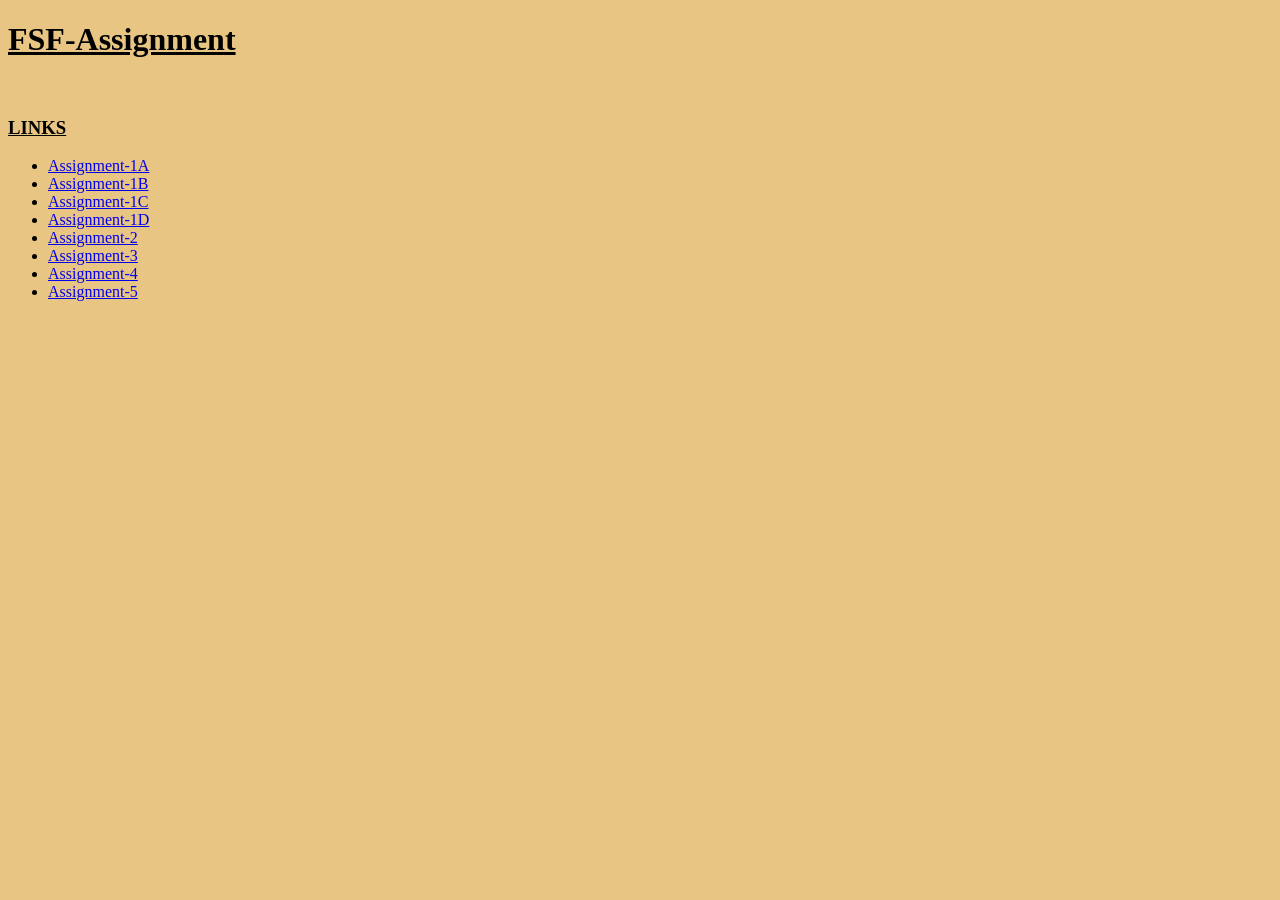
<file: index.html>
<!doctype html>
<html lang="en">
  <head>
    <meta charset="UTF-8" />
    <meta name="viewport" content="width=device-width, initial-scale=1.0" />
    <title>FSF-Assignment</title>
  </head>

  <body style="background-color: rgb(233, 197, 131)">
    <u> 
      <h1>FSF-Assignment</h1>
    </u>
    <br />
    <u>
      <h3>LINKS</h3>
    </u>
    <ul>
      <li><a href="Assignment-1A/index.html">Assignment-1A</a></li>
      <li><a href="Assignment-1B/indx.html">Assignment-1B</a></li>
      <li><a href="Assigment-1C/index.html">Assignment-1C</a></li>
      <li><a href="Assignment-1D/index.html">Assignment-1D</a></li>
      <li><a href="Assignment-2/index.html">Assignment-2</a></li>
      <li><a href="Assignment 3/index.html">Assignment-3</a></li>
     <li><a href="Assignment-4/index.html">Assignment-4</a></li>
     <li><a href="Assignment-5/index.html">Assignment-5</a></li>

    </ul>
  </body>
</html>
</file>
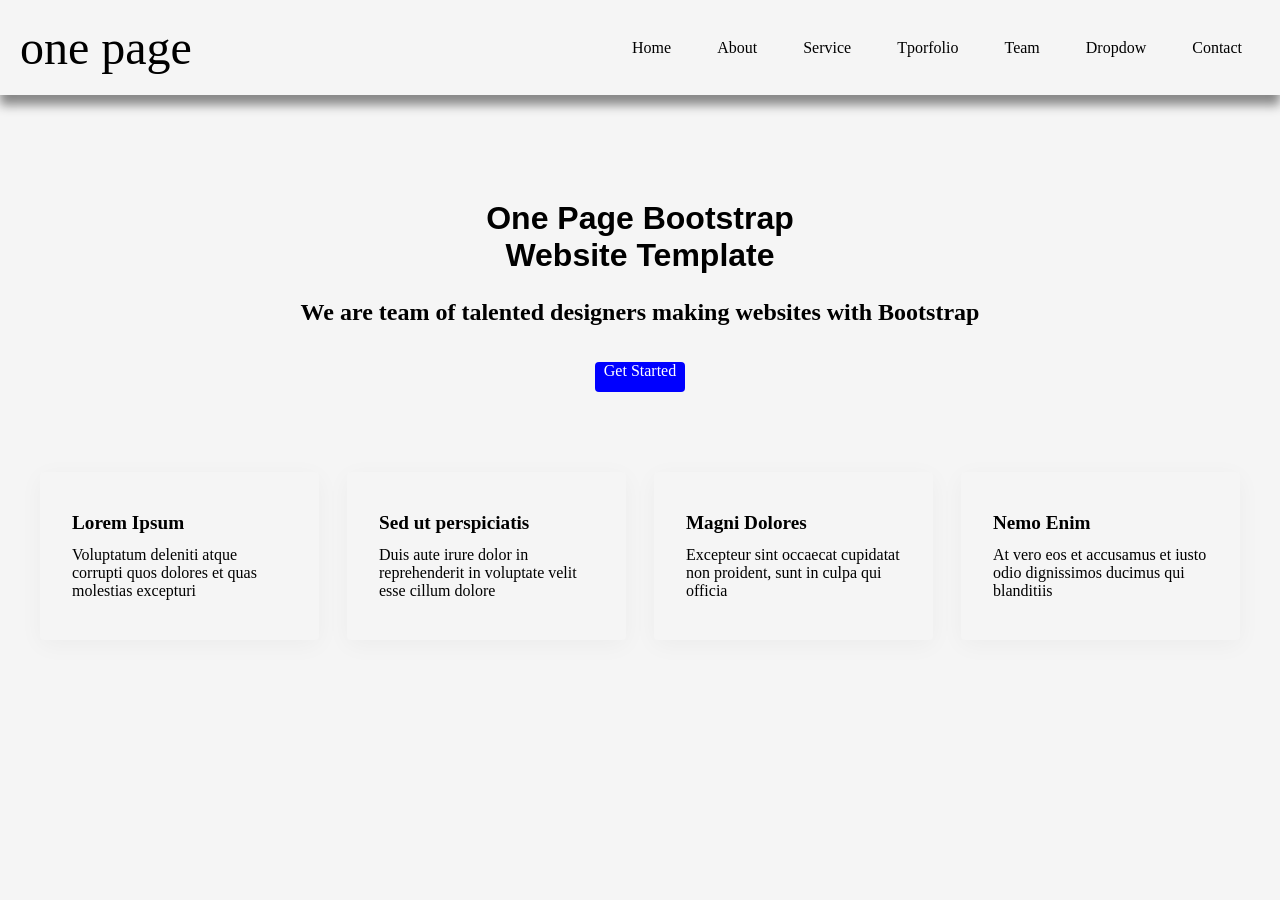
<file: Assigment-1C/index.html>
<!doctype html>
<html lang="en">
  <head>
    <meta charset="UTF-8" />
    <meta name="viewport" content="width=device-width, initial-scale=1.0" />
    <title>Website</title>
    <link rel="stylesheet" href="style.css" />
  </head>
  <body>
    <header>
      <nav class="navbar section-content">
        <a href="#" class="nav-logo">
          <h3 class="logo-text">one page</h3>
        </a>
        <ul class="nav-menu">
          <li class="nav-item">
            <a href="#" class="nav-link">Home</a>
          </li>
          <li class="nav-item">
            <a href="#" class="nav-link">About</a>
          </li>
          <li class="nav-item">
            <a href="#" class="nav-link">Service</a>
          </li>
          <li class="nav-item">
            <a href="#" class="nav-link">Tporfolio</a>
          </li>
          <li class="nav-item">
            <a href="#" class="nav-link">Team</a>
          </li>
          <li class="nav-item">
            <a href="#" class="nav-link">Dropdow</a>
          </li>
          <li class="nav-item">
            <a href="#" class="nav-link">Contact</a>
          </li>
        </ul>
      </nav>
    </header>
    <!--hero-section-->
    <main>
      <section class="hero-section">
        <h1>
          One Page Bootstrap
          <br />
          Website Template
        </h1>
        <p class="hero-subtitle">
          <b>We are team of talented designers making websites with Bootstrap</b>
        </p><br><br>
        <a href="#" class=" btn-hero">Get Started</a>
      </section>
    </main>
    <!-- Grid Feature Cards Display -->
    <section class="cards-section">
      <div class="cards-container">
        <!-- Feature Card 1 -->
        <article class="feature-card">
          <div class="card-icon">
            <i class="fa-solid fa-chalkboard"></i>
          </div>
          <h3 class="card-title">Lorem Ipsum</h3>
          <p class="card-text">
            Voluptatum deleniti atque corrupti quos dolores et quas molestias
            excepturi
          </p>
        </article>
        <!-- Feature Card 2 -->
        <article class="feature-card">
          <div class="card-icon">
            <i class="fa-solid fa-chalkboard"></i>
          </div>
          <h3 class="card-title">Sed ut perspiciatis</h3>
          <p class="card-text">
            Duis aute irure dolor in reprehenderit in voluptate velit esse
            cillum dolore
          </p>
        </article>
        <!-- Feature Card 3 -->
        <article class="feature-card">
          <div class="card-icon">
            <i class="fa-solid fa-chalkboard"></i>
          </div>
          <h3 class="card-title">Magni Dolores</h3>
          <p class="card-text">
            Excepteur sint occaecat cupidatat non proident, sunt in culpa qui
            officia
          </p>
        </article>
        <!-- Feature Card 4 -->
        <article class="feature-card">
          <div class="card-icon">
            <i class="fa-solid fa-chalkboard"></i>
          </div>
          <h3 class="card-title">Nemo Enim</h3>
          <p class="card-text">
            At vero eos et accusamus et iusto odio dignissimos ducimus qui
            blanditiis
          </p>
        </article>
      </div>
    </section>
  </body>
</html>
</file>
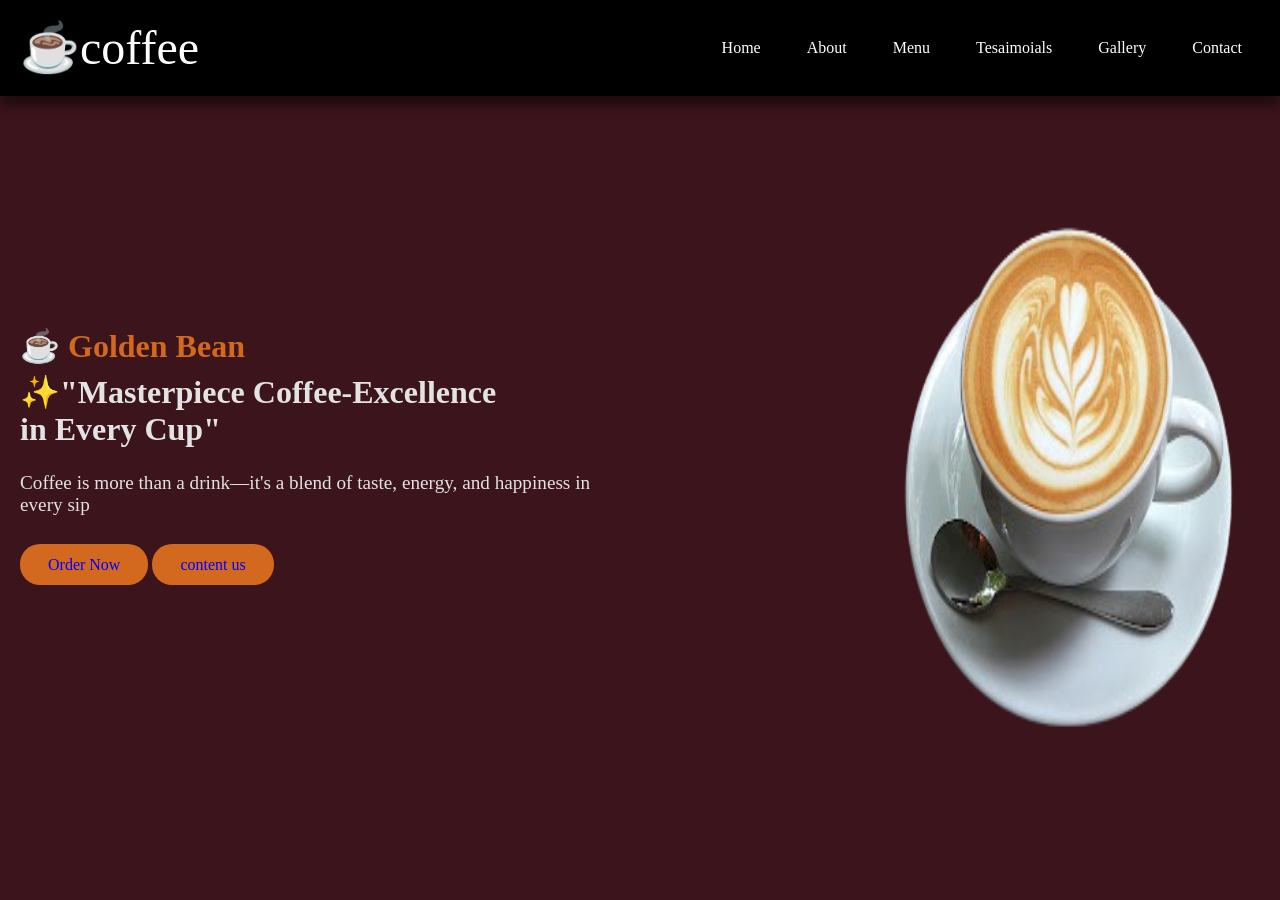
<file: Assignmen-1D/index.html>
<!doctype html>
<html lang="en">
  <head>
    <meta charset="UTF-8" />
    <meta name="viewport" content="width=device-width, initial-scale=1.0" />
    <title>coffee website</title>
    <link rel="stylesheet" href="style.css" />
  </head>
  <body>
    <!--Header / Navbar-->
    <header>
      <nav class="navbar section-content">
        <a href="#" class="nav-logo">
          <h2 class="logo-text">☕coffee</h2>
        </a>
        <ul class="nav-menu">
          <li class="nav-item">
            <a href="#" class="nav-link">Home</a>
          </li>
          <li class="nav-item">
            <a href="#" class="nav-link">About</a>
          </li>
          <li class="nav-item">
            <a href="#" class="nav-link">Menu</a>
          </li>
          <li class="nav-item">
            <a href="#" class="nav-link">Tesaimoials</a>
          </li>
          <li class="nav-item">
            <a href="#" class="nav-link">Gallery</a>
          </li>
          <li class="nav-item">
            <a href="#" class="nav-link">Contact</a>
          </li>
        </ul>
      </nav>
    </header>
    <main>
      <!--hero-section-->
      <section class="hero-section">
        <div class="section-content">
          <div class="hero-detalis">
            <h2 class="title">☕ Golden Bean</h2>
            <h3 class="subtitl">✨"Masterpiece Coffee-Excellence in Every Cup"</h3>
            <p class="description">
              Coffee is more than a drink—it's a blend of taste, energy, and happiness in every sip
            </p>

            <div class="buttons">
              <a href="#" class="button order now">Order Now</a>
              <a href="#" class="button content us"> content us</a>
            </div>
          </div>
          <div class="hero-image-wrapper">
            <img
              src="unnamed-removebg-preview.png" alt="Hero"
              class="hero-image"
            />
          </div>
        </div>
      </section>
    </main>
  </body>
</html>
</file>
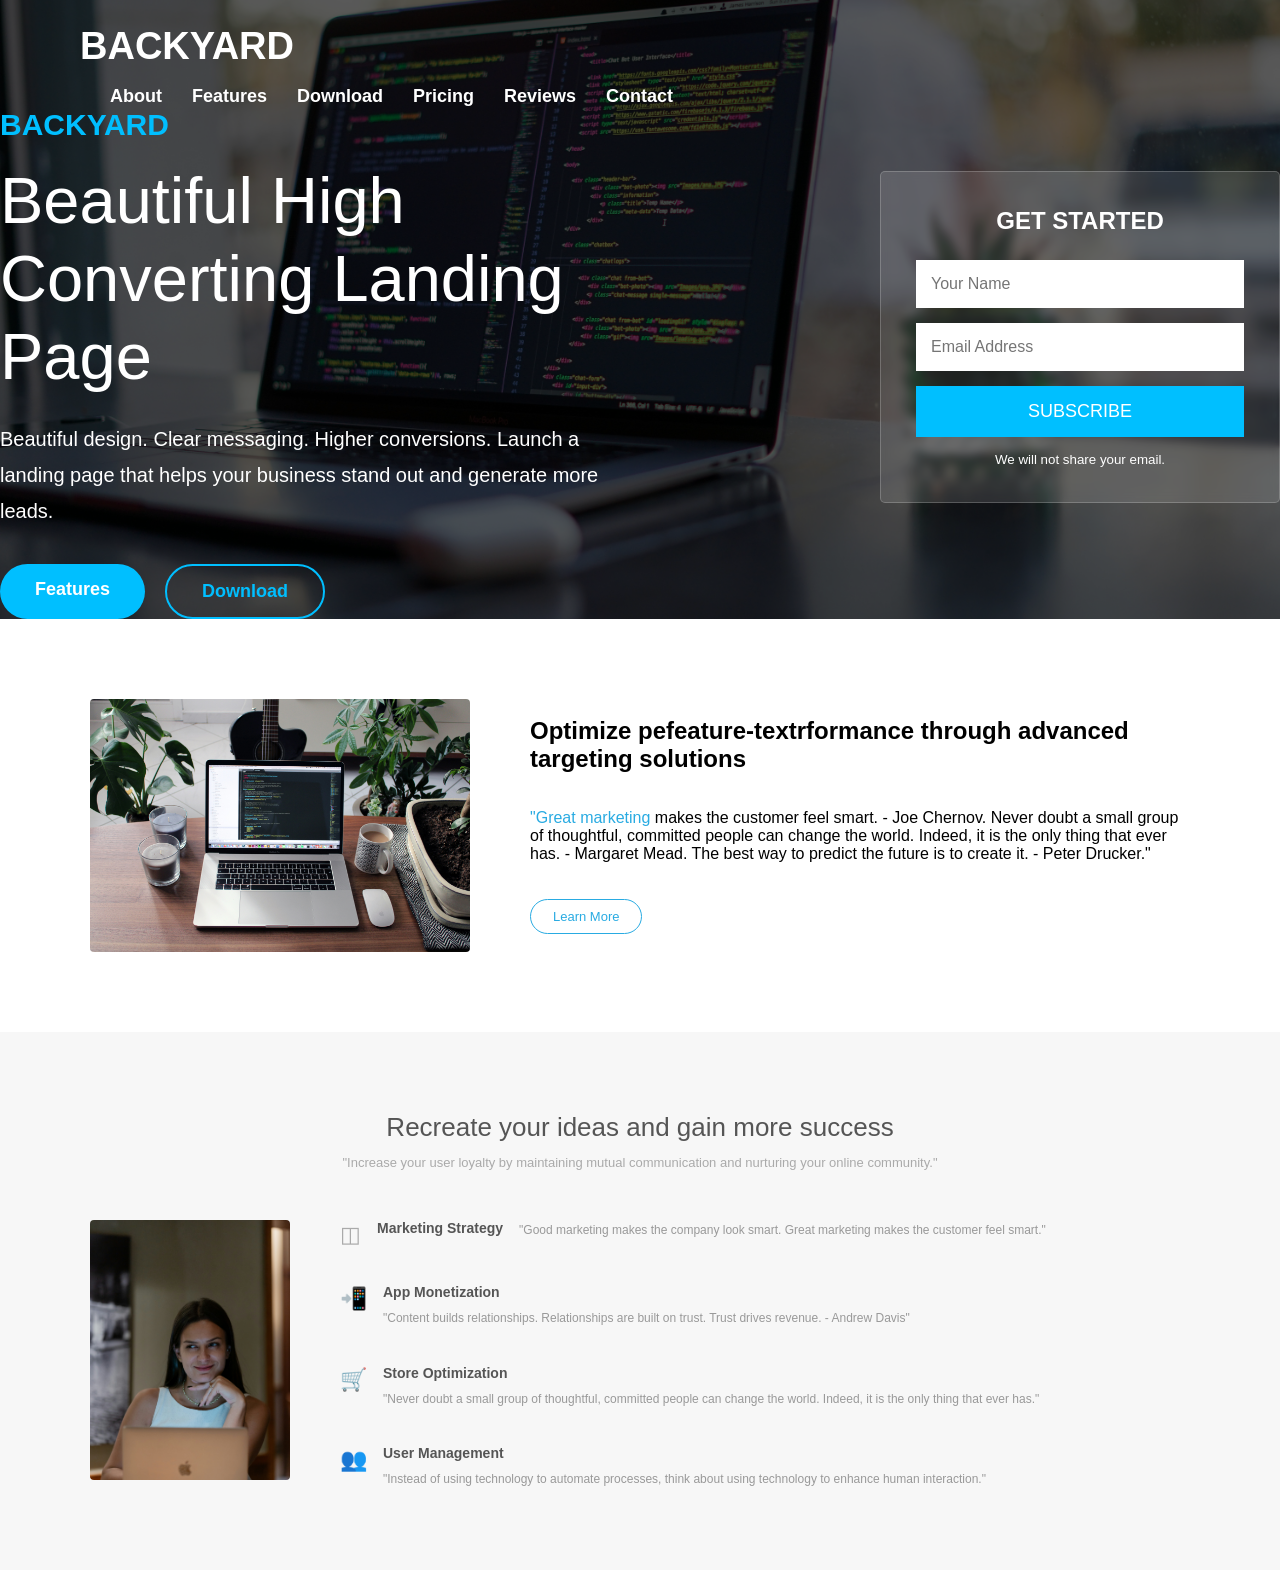
<file: Assignmen-1E/index.html>
<!doctype html>
<html lang="en">
  <head>
    <meta charset="UTF-8" />
    <meta name="viewport" content="width=device-width, initial-scale=1.0" />
    <title>Landing Page</title>
    <link rel="stylesheet" href="style.css" />
  </head>

  <body>
    <header>
      <div class="logo">BACKYARD
        <nav>
        <ul>
          <li><a href="#">About</a></li>
          <li><a href="#">Features</a></li>
          <li><a href="#">Download</a></li>
          <li><a href="#">Pricing</a></li>
          <li><a href="#">Reviews</a></li>
          <li><a href="#">Contact</a></li>
        </ul>
      </nav>
    </div>
      <br><br>
    </header>

    <!-- Hero Section -->
    <section class="hero">
      <div class="overlay"></div>
      <br><br><br>
      <div class="content">
        <!-- Left Side -->
        <div class="left-content">
          <br><br><br>
          <h3>BACKYARD</h3>

          <h1>Beautiful High Converting Landing Page</h1>

          <p>
            Beautiful design. Clear messaging. Higher conversions. Launch a
            landing page that helps your business stand out and generate more
            leads.
          </p>

          <div class="buttons">
            <a href="#" class="btn btn-blue">Features</a>
            <a href="#" class="btn btn-outline">Download</a>
          </div>
        </div>

        <!-- Right Side Form -->
        <div class="form-box">
          <h2>GET STARTED</h2>

          <form>
            <input type="text" placeholder="Your Name" />

            <input type="email" placeholder="Email Address" />

            <button type="submit">SUBSCRIBE</button>
          </form>
          <small> We will not share your email. </small>
        </div>
      </div>
    </section>

    <!-- Feature Section 1 -->
    <section class="feature-section">
      <div class="feature-container">
        <div class="feature-image">
          <img src="image/img2.jpg" alt="laptop" />
        </div>
        <div class="container">
          <h2>
            Optimize pefeature-textrformance through advanced targeting
            solutions
          </h2>
          <br><br>
          <p>
            <a href="#" class="blue-link"> "Great marketing</a>
             makes the customer feel smart. - Joe Chernov. Never doubt a small group of thoughtful, committed people can change the world. Indeed, it is the only thing that ever has. - Margaret Mead. The best way to predict the future is to create it. - Peter Drucker."
          </p>
          <br><br>
          <button class="btn-learn">Learn More</button>
        </div>
      </div>
    </section>

    <!-- Feature Section 2 -->
    <section class="feature-section-2">
      <div class="section-heading">
        <h2>Recreate your ideas and gain more success</h2>
        <p>
          "Increase your user loyalty by maintaining mutual communication and
          nurturing your online community."
        </p>
      </div>
      <div class="features-grid-container">
        <div class="features-person">
          <img src="image/imge3.jpg" alt="person" />
        </div>

        <div class="features-grid">
          <div class="feature-item">
            <div class="feature-icon">&#9707;</div>
            <h4>Marketing Strategy</h4>
            <p>
              "Good marketing makes the company look smart. Great marketing
              makes the customer feel smart."
            </p>
          </div>
          <div class="feature-item">
            <div class="feature-icon">&#128242;</div>
            <div>
              <h4>App Monetization</h4>
              <p>
                "Content builds relationships. Relationships are built on trust.
                Trust drives revenue. - Andrew Davis"
              </p>
            </div>
          </div>
          <div class="feature-item">
            <div class="feature-icon">&#128722;</div>
            <div>
              <h4>Store Optimization</h4>
              <p>
                "Never doubt a small group of thoughtful, committed people can
                change the world. Indeed, it is the only thing that ever has."
              </p>
            </div>
          </div>
          <div class="feature-item">
            <div class="feature-icon">&#128101;</div>
            <div>
              <h4>User Management</h4>
              <p>
                "Instead of using technology to automate processes, think about
                using technology to enhance human interaction."
              </p>
            </div>
          </div>
        </div>
      </div>
    </section>
  </body>
</html>
</file>
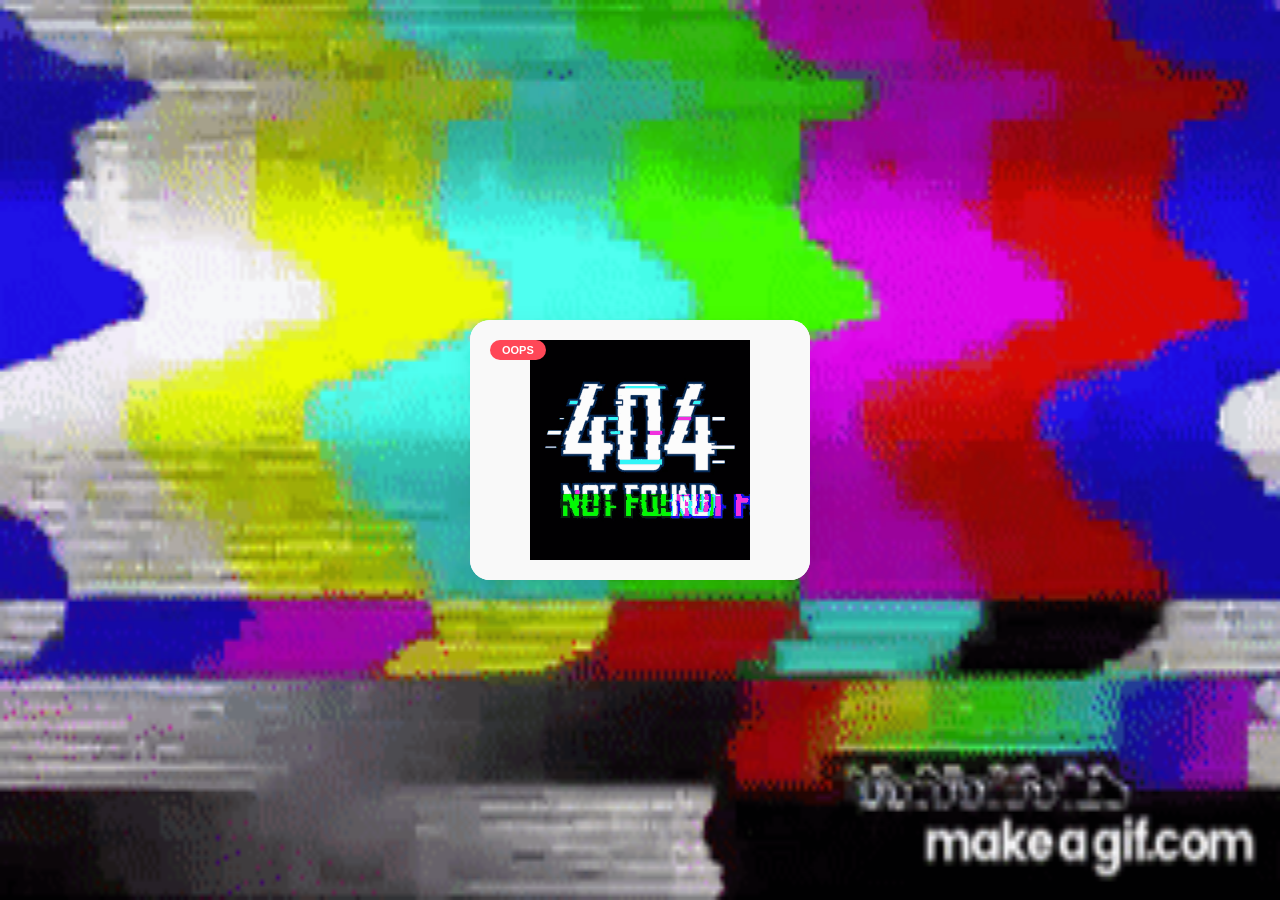
<file: Assignment 3/index.html>
<!DOCTYPE html>
<html lang="en">

<head>
  <meta charset="UTF-8">
  <meta name="viewport" content="width=device-width, initial-scale=1.0">
  <title>Document</title>
  <link rel="stylesheet" href="./style.css">
</head>

<body>

  <div id="parent" class="card-container"></div>
  
  <div id="myvideo" ></div>
  <script src="./index.js"></script>
</body>

</html>
</file>
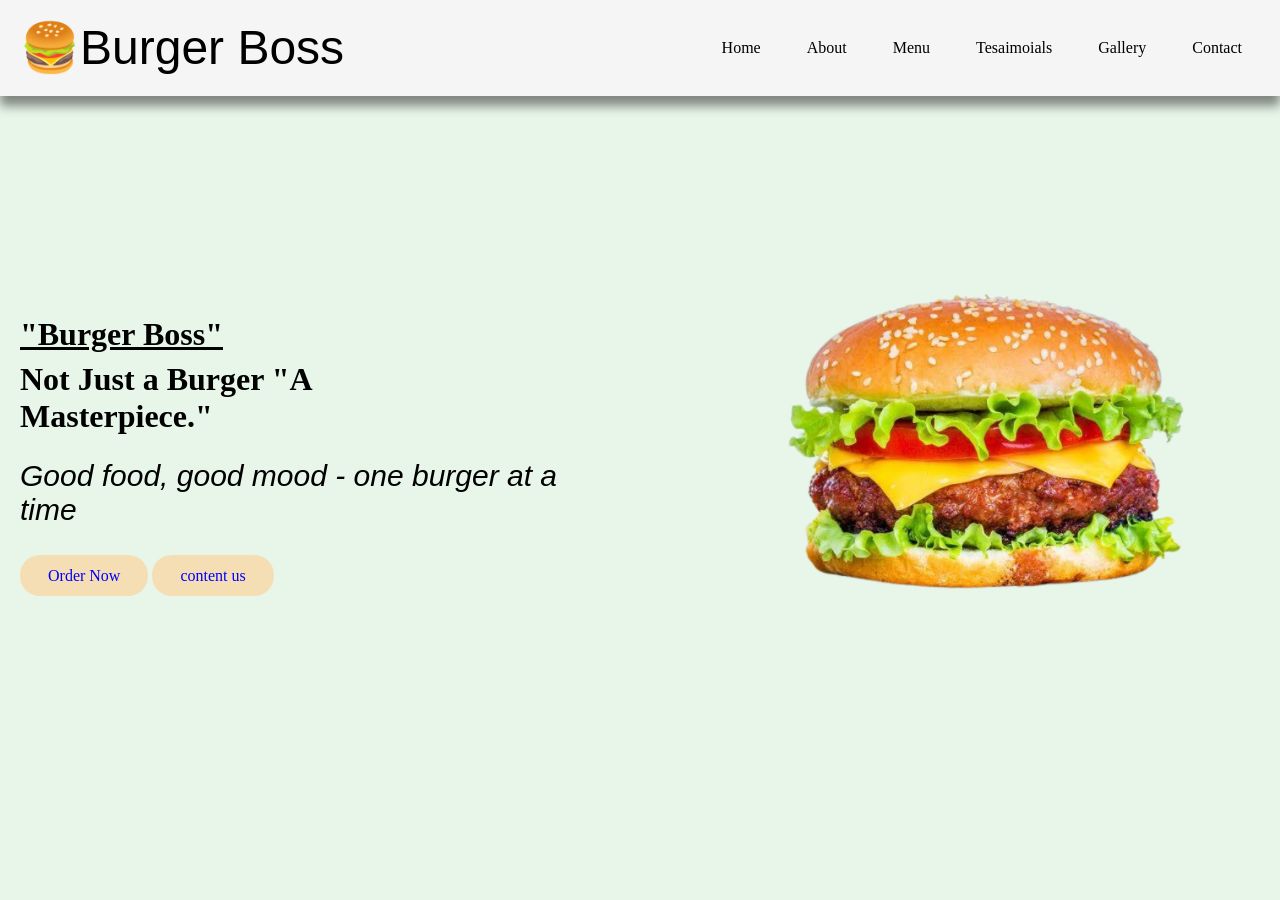
<file: Assignment-1A/index.html>
<!doctype html>
<html lang="en">
  <head>
    <meta charset="UTF-8" />
    <meta name="viewport" content="width=device-width, initial-scale=1.0" />
    <title>Website</title>
    <link rel="stylesheet" href="./css/style.css" />
  </head>

  <body>
    <header>
      <nav class="navbar section-content">
        <a href="#" class="nav-logo">
          <h1 class="logo-text">🍔Burger Boss</h1>
        </a>
        <ul class="nav-menu">
          <li class="nav-item">
            <a href="#" class="nav-link">Home</a>
          </li>
          <li class="nav-item">
            <a href="#" class="nav-link">About</a>
          </li>
          <li class="nav-item">
            <a href="#" class="nav-link">Menu</a>
          </li>
          <li class="nav-item">
            <a href="#" class="nav-link">Tesaimoials</a>
          </li>
          <li class="nav-item">
            <a href="#" class="nav-link">Gallery</a>
          </li>
          <li class="nav-item">
            <a href="#" class="nav-link">Contact</a>
          </li>
        </ul>
      </nav>
    </header>
    <main>
      <!--hero-section-->
      <section class="hero-section">
        <div class="section-content">
          <div class="hero-detalis">
            <h2 class="title"><u>"Burger Boss"</u></h2>
            <h3 class="subtitl">Not Just a Burger "A Masterpiece."</h3>
            <p class="description">
              <i>Good food, good mood - one burger at a time</i>
            </p>

            <div class="buttons">
              <a href="#" class="button order now">Order Now</a>
              <a href="#" class="button content us"> content us</a>
            </div>
          </div>
          <div class="hero-image-wrapper">
            <img src="./img/burger.png" alt="burger" class="hero-image" />
          </div>
        </div>
      </section>
    </main>
  </body>
</html>
</file>
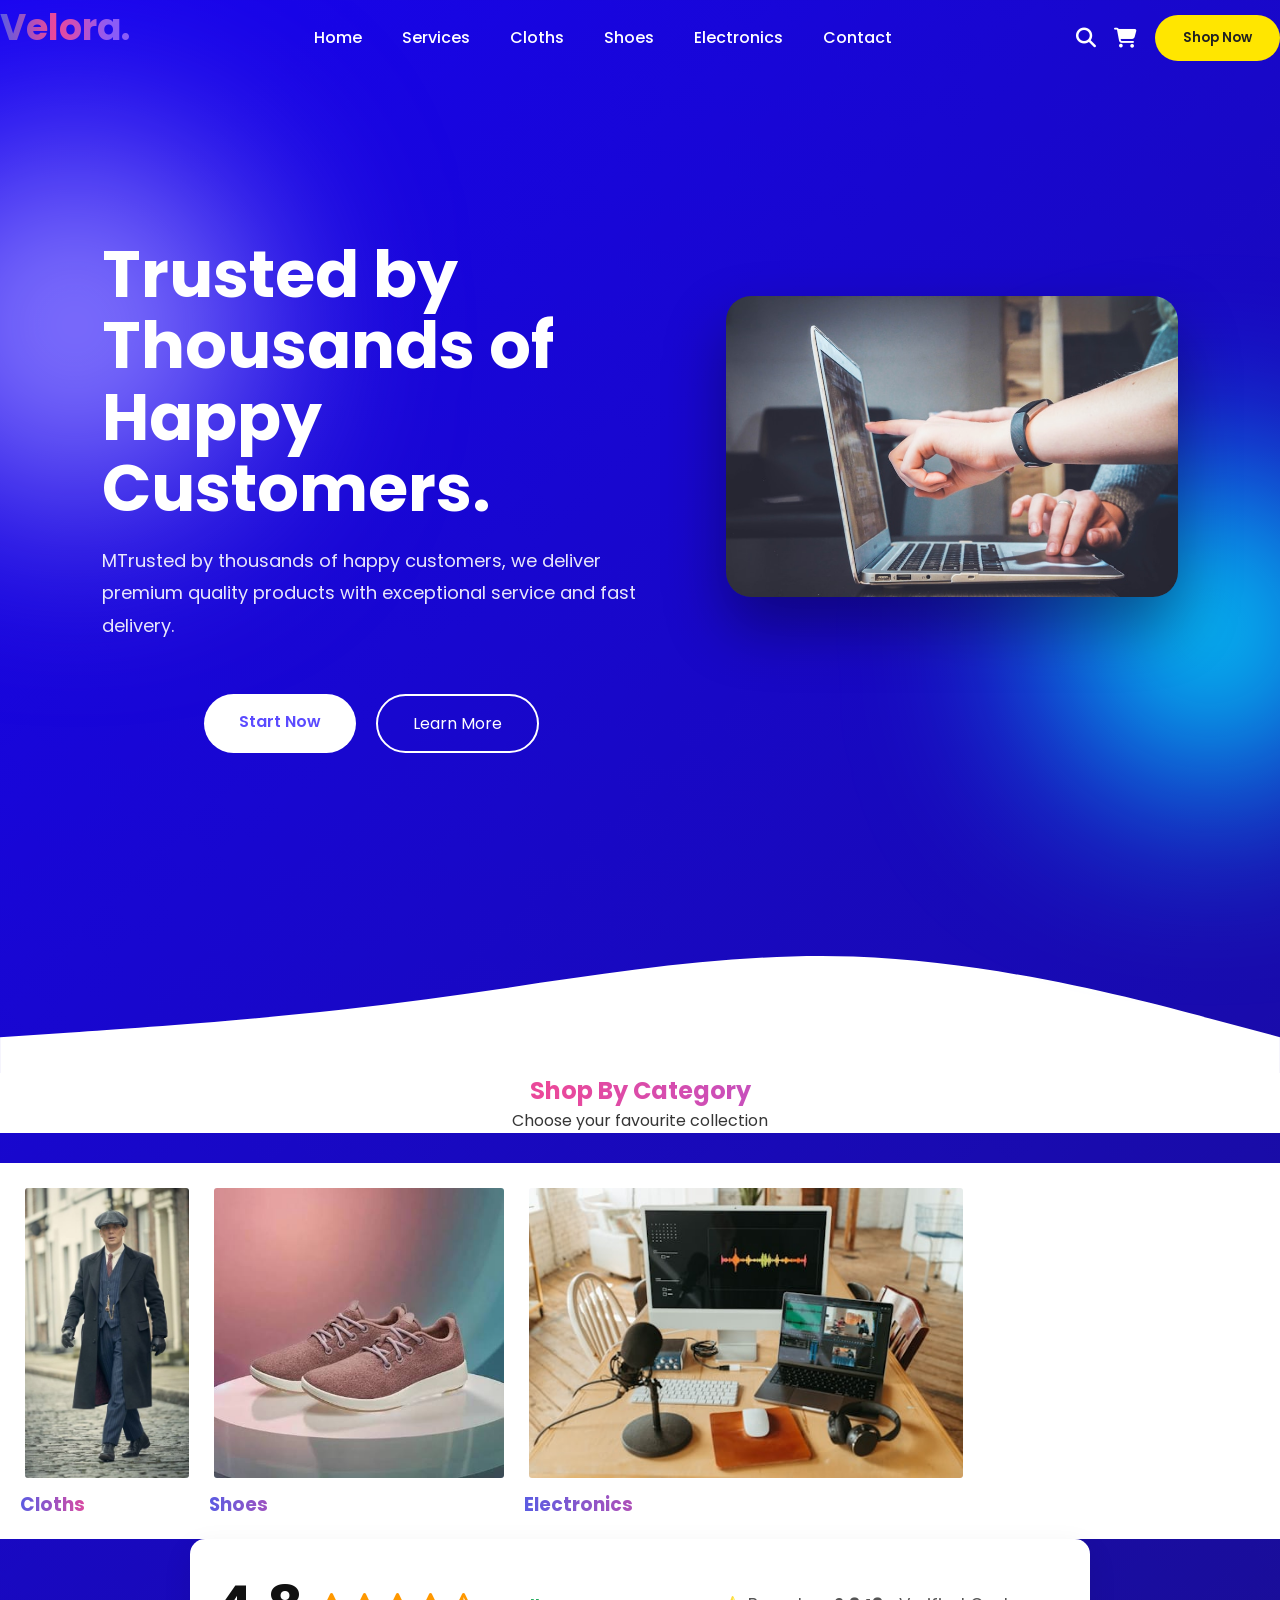
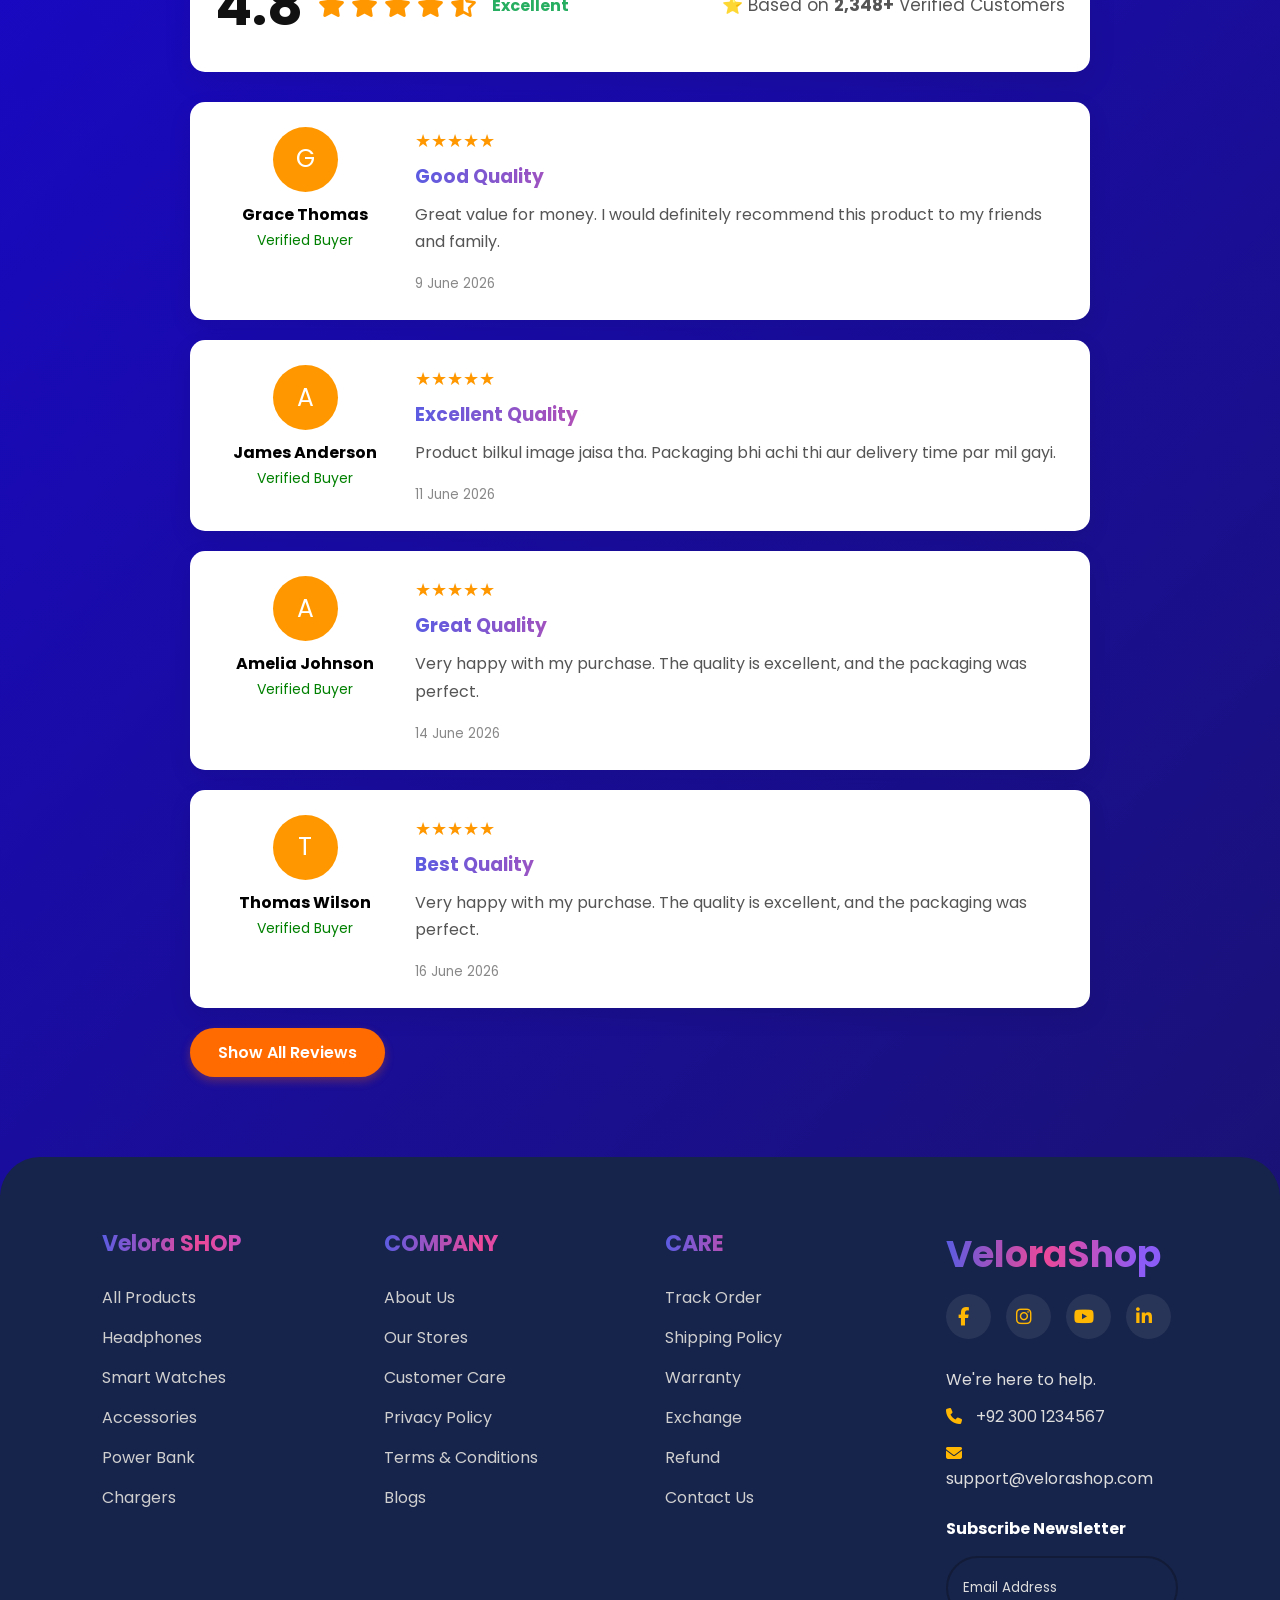
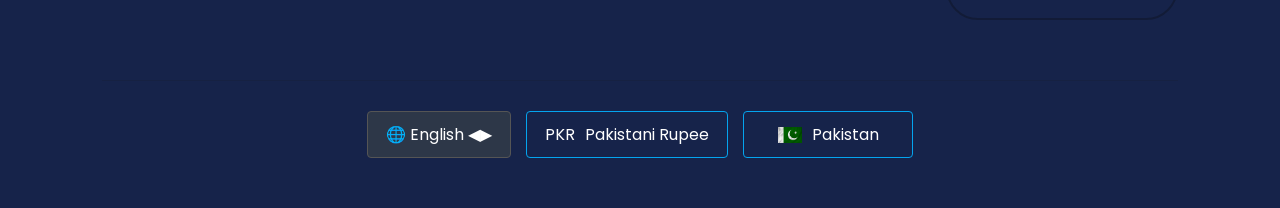
<file: Assignment-5/index.html>
<!doctype html>
<html lang="en">
  <head>
    <meta charset="UTF-8" />
    <meta name="viewport" content="width=device-width, initial-scale=1.0" />
    <title>Velora shop</title>

    <!-- Font Awesome -->
    <link
    rel="stylesheet"
    href="https://cdnjs.cloudflare.com/ajax/libs/font-awesome/6.7.2/css/all.min.css"/>
    
    <!-- Google Font -->
    <link
    href="https://fonts.googleapis.com/css2?family=Poppins:wght@300;400;500;600;700;800&display=swap"rel="stylesheet"/>
    
    <link rel="stylesheet" href="css/style.css"/>
  </head>
  <body>
    <header>
      <!--================ NAVIGATION =================-->
      <nav>

        <h2 class="logo">Velora.</h2>

        <ul>
          <li><a href="index.html">Home</a></li>
          <li><a href="#">Services</a></li>
          <li><a href="cloth.html">Cloths</a></li>
          <li><a href="shoes.html">Shoes</a></li>
          <li><a href="electronics.html">Electronics</a></li>
          <li><a href="#">Contact</a></li>  
        </ul>

        <div class="nav-icons">
          <i class="fa-solid fa-magnifying-glass"></i>
          <i class="fa-solid fa-cart-shopping"></i>
          <button>Shop Now</button>
        </div>
      </nav>
    </header>

    <section class="hero">
      <div class="hero-content">
        <h1>Trusted by Thousands of Happy Customers.</h1>

        <p>
          MTrusted by thousands of happy customers, we deliver premium quality products with exceptional service and fast delivery.
        </p>

        <div class="buttons">
          <a href="#" class="primary">Start Now</a>

          <a href="#" class="secondary">Learn More</a>
        </div>
      </div>

      <div class="hero-image">
        <img src="./images/loptop.jpg" alt="" />
      </div>

      <div class="blob one"></div>
      <div class="blob two"></div>
    </section>

    <div class="wave">
      <svg viewBox="0 0 1440 200">
        <path
          fill="#ffffff"
          d="M0,160L80,154.7C160,149,320,139,480,117.3C640,96,800,64,960,69.3C1120,75,1280,117,1360,138.7L1440,160L1440,320L0,320Z"
        ></path>
      </svg>
    </div>
<!--================ CATEGORIES =================-->

    <section class="categories">
        <div class="section-title">
            <h2>Shop By Category</h2>
            <p>Choose your favourite collection</p>
        </div>
        <div class="category-grid">
            <div class="category">
                <img src="images/cloths.jpg">
                <h3>Cloths</h3>
            </div>
            <div class="category">

                <img src="images/shoes.jpg">
                <h3>Shoes</h3>
            </div>
            <div class="category">
                <img src="images/electronics.jpg">
                <h3>Electronics</h3>
            </div>
        </div>
    </section>
    <!--================ REVIEWS =================-->

<section class="reviews">
    <div class="review-top">
        <div class="rating">
            <h1>4.8</h1>
            <div class="stars">
                <i class="fas fa-star"></i>
                <i class="fas fa-star"></i>
                <i class="fas fa-star"></i>
                <i class="fas fa-star"></i>
                <i class="fas fa-star-half-alt"></i>
            </div>
            <p>Excellent</p>
        </div>
        <div class="review-info">
            <p>⭐ Based on <b>2,348+</b> Verified Customers</p>
        </div>
    </div>
    <div class="review-card">
      <!-- 1 Review Card -->
        <div class="user">
            <div class="avatar">G</div>
            <div>
                <h4>Grace Thomas</h4>
                <span>Verified Buyer</span>
            </div>
        </div>
        <div class="review-content">
            <div class="stars small">
                ★★★★★
            </div>
            <h3>Good Quality</h3>
            <p>
                Great value for money. I would definitely recommend this product to my friends and family.
            </p>
            <small>9 June 2026</small>
        </div>
    </div>
    <!-- 2 Review Card -->
     <div class="review-card">
        <div class="user">
            <div class="avatar">A</div>
            <div>
                <h4>James Anderson</h4>
                <span>Verified Buyer</span>
            </div>
        </div>
        <div class="review-content">
            <div class="stars small">
                ★★★★★
            </div>
            <h3>Excellent Quality</h3>
            <p>
                Product bilkul image jaisa tha.
                Packaging bhi achi thi aur delivery time par mil gayi.
            </p>
            <small>11 June 2026</small>
        </div>
    </div>
    <!-- 3 Review Card -->
     <div class="review-card">
        <div class="user">
            <div class="avatar">A</div>
            <div>
                <h4>Amelia Johnson</h4>
                <span>Verified Buyer</span>
            </div>
        </div>
        <div class="review-content">
            <div class="stars small">
                ★★★★★
            </div>
            <h3>Great Quality</h3>
            <p>
               Very happy with my purchase. The quality is excellent, and the packaging was perfect.
            </p>
            <small>14 June 2026</small>
        </div>
    </div>
    <!-- 4 Review Card -->
     <div class="review-card">
        <div class="user">
            <div class="avatar">T</div>
            <div>
                <h4>Thomas Wilson</h4>
                <span>Verified Buyer</span>
            </div>
        </div>
        <div class="review-content">
            <div class="stars small">
                ★★★★★
            </div>
            <h3>Best Quality</h3>
            <p>
                Very happy with my purchase. The quality is excellent, and the packaging was perfect.
            </p>
            <small>16 June 2026</small>
        </div>
    </div> 
    <button class="show-btn">
    Show All Reviews
</button>
    </div>
</section>

    <!--================ FOOTER =================-->

    <footer class="footer">
      <div class="footer-container">
        <!-- Shop -->

        <div class="footer-box">
          <h3>Velora SHOP</h3>

          <ul>
            <li><a href="#">All Products</a></li>
            <li><a href="#">Headphones</a></li>
            <li><a href="#">Smart Watches</a></li>
            <li><a href="#">Accessories</a></li>
            <li><a href="#">Power Bank</a></li>
            <li><a href="#">Chargers</a></li>
          </ul>
        </div>

        <!-- Company -->

        <div class="footer-box">
          <h3>COMPANY</h3>

          <ul>
            <li><a href="#">About Us</a></li>
            <li><a href="#">Our Stores</a></li>
            <li><a href="#">Customer Care</a></li>
            <li><a href="#">Privacy Policy</a></li>
            <li><a href="#">Terms & Conditions</a></li>
            <li><a href="#">Blogs</a></li>
          </ul>
        </div>

        <!-- Care -->

        <div class="footer-box">
          <h3>CARE</h3>

          <ul>
            <li><a href="#">Track Order</a></li>
            <li><a href="#">Shipping Policy</a></li>
            <li><a href="#">Warranty</a></li>
            <li><a href="#">Exchange</a></li>
            <li><a href="#">Refund</a></li>
            <li><a href="#">Contact Us</a></li>
          </ul>
        </div>
        <!-- Contact -->

        <div class="footer-box contact">
          <h2 class="logo">Velora<span>Shop</span></h2>

          <div class="social">
            <a href="#"><i class="fab fa-facebook-f"></i></a>

            <a href="#"><i class="fab fa-instagram"></i></a>

            <a href="#"><i class="fab fa-youtube"></i></a>

            <a href="#"><i class="fab fa-linkedin-in"></i></a>
          </div>

          <p>We're here to help.</p>

          <p><i class="fa-solid fa-phone"></i> +92 300 1234567</p>

          <p><i class="fa-solid fa-envelope"></i> support@velorashop.com</p>

          <h4>Subscribe Newsletter</h4>

          <div class="newsletter">
            <input type=" email" placeholder="Email Address" />

            <button>
              <i class="fa-solid fa-arrow-right"></i>
            </button>
          </div>
        </div>
      </div>
      <div class="footer-bottom">
        
<div class="dropdown">
    <button class="dropbtn">🌐 English ◀▶</button>

    <div class="dropdown-content">

        <label><input type="radio" name="lang" checked> English - EN</label>

        <label><input type="radio" name="lang"> Español - ES</label>

        <label><input type="radio" name="lang"> العربية - AR</label>

        <label><input type="radio" name="lang"> Deutsch - DE</label>

        <label><input type="radio" name="lang"> Français - FR</label>

        <label><input type="radio" name="lang"> हिन्दी - HI</label>

        <label><input type="radio" name="lang"> اردو - UR</label>

        <label><input type="radio" name="lang"> 中文 - ZH</label>

    </div>
</div>

        <div class="box">
          <span>PKR</span>
          <span>Pakistani Rupee</span>
        </div>

        <div class="box">
          <img src="./images/pakistanFlag.jpg" class="flag" />
          <span>Pakistan</span>
        </div>
      </div>
    </footer>
    <script src="js/script.js"></script>
  </body>
</html>
</file>
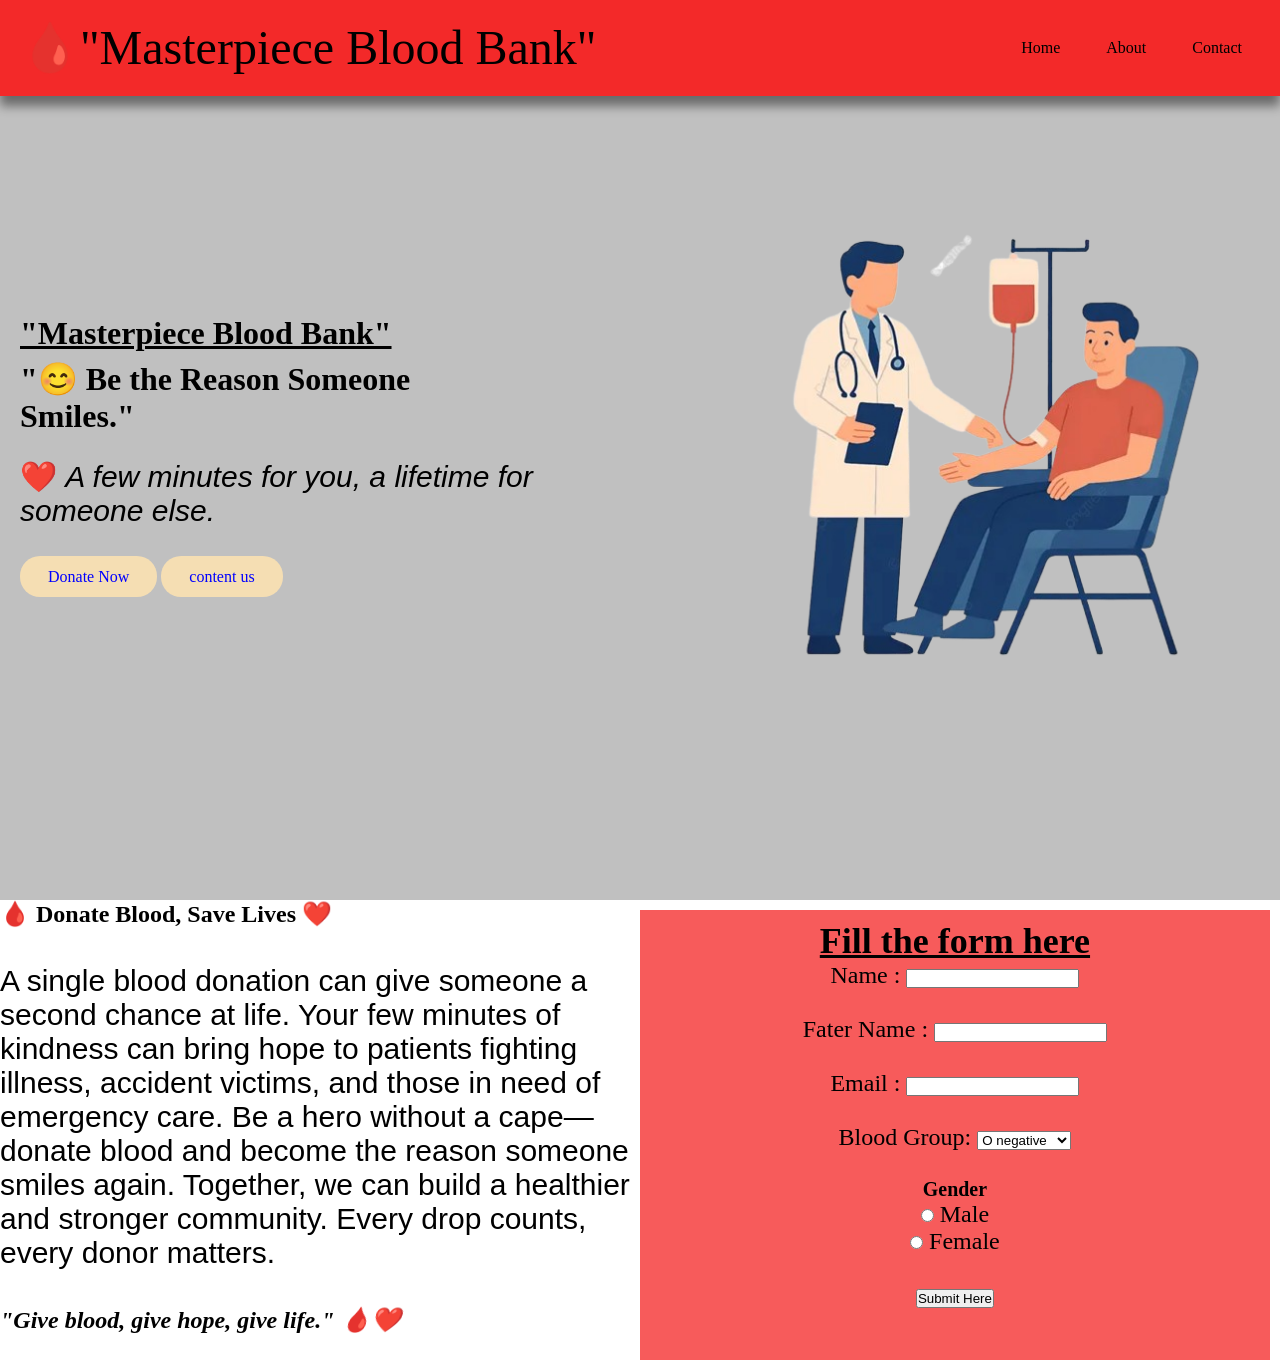
<file: Assignment-1B/indx.html>
<!doctype html>
<html lang="en">
  <head>
    <meta charset="UTF-8" />
    <meta name="viewport" content="width=device-width, initial-scale=1.0" />
    <title>Blood bank center</title>
    <link rel="stylesheet" href="style.css" />
  </head>
  <body>
    <header>
      <nav class="navbar section-content">
        <a href="#" class="nav-logo">
          <h1 class="logo-text">🩸"Masterpiece Blood Bank"</h1>
        </a>
        <ul class="nav-menu">
          <li class="nav-item">
            <a href="#" class="nav-link">Home</a>
          </li>
          <li class="nav-item">
            <a href="#" class="nav-link">About</a>
          </li>
          <li class="nav-item">
            <a href="#" class="nav-link">Contact</a>
          </li>
        </ul>
      </nav>
    </header>
    <main>
      <!--hero-section-->
      <section class="hero-section">
        <div class="section-content">
          <div class="hero-detalis">
            <h2 class="title"><u>"Masterpiece Blood Bank"</u></h2>
            <h3 class="subtitl">"😊 Be the Reason Someone Smiles."</h3>
            <p class="description">
              ❤️ <i> A few minutes for you, a lifetime for someone else.</i>
            </p>

            <div class="buttons">
              <a href="#" class="button order now">Donate Now</a>
              <a href="#" class="button content us"> content us</a>
            </div>
          </div>
          <div class="hero-image-wrapper">
            <img
              src="./pngtree-cartoon-man-donating-his-blood-in-hospital-illustration-png-image_19323723-removebg-preview.png "
              alt="blood image "
              class="hero-image"
            />
          </div>
        </div>
      </section>
      <section class="section2">
        <div class="para-left">
          <h2><b>🩸 Donate Blood, Save Lives ❤️</b></h2>
          <br /><br />
          <p>
            A single blood donation can give someone a second chance at life.
            Your few minutes of kindness can bring hope to patients fighting
            illness, accident victims, and those in need of emergency care. Be a
            hero without a cape—donate blood and become the reason someone
            smiles again. Together, we can build a healthier and stronger
            community. Every drop counts, every donor matters.
          </p>
          <br />
          <br />
          <div class="slogans">
            <i><b>"Give blood, give hope, give life." 🩸❤️</b></i>
          </div>
          <br /><br />
        </div>
        <div class="form-container">
          <form>
            <h2><u>Fill the form here</u></h2>
            <label>
              Name :
              <input type="text" />
            </label>
            <br />
            <br />
            <label>
              Fater Name :
              <input type="text" />
            </label>
            <br />
            <br />
              Email :
              <input email type="email" />
            </label>
            <br />
            <br />
            <label for="cars">Blood Group:</label>
            <select name="cars" id="cars">
              <option value="O negative">O negative</option>
              <option value="O postive">O postive</option>
              <option value="A postive">A postive</option>
              <option value="A negative">A negative</option>
              <option value="B postive">B postive</option>
              <option value="B negative">B negative</option>
              <option value="AB postive">AB postive</option>
              <option value="AB negative">AB negative</option>
            </select>
            <br /><br />
            <h5>Gender</h5>
            <input type="radio" id="Male" name="Gender" value="Male" />
            <label for="Male">Male</label><br />
            <input type="radio" id="Female" name="Gender" value="Female" />
            <label for="Female">Female</label><br /><br />
            <input type="submit" value="Submit Here" /> <br />
          </form>
        </div>
      </section>
    </main>
  </body>
</html>
</file>
<file: Assigment-1C/style.css>
* {
    box-sizing: border-box;
    margin: 0;
    padding: 0;
    background-color: whitesmoke;

}
user agent stylesheet

body {
    font-family:Arial, Helvetica, sans-serif;
    background-color: whitesmoke;
    color: black;
    line-height: 1.5;
}


h1{
     font-size: xx-large;
     font-family: Arial, Helvetica, sans-serif;
     text-align: center;
     color: black;
     padding: 25px;

}

ul{
    list-style: none;
}
a {
     text-decoration: none;
}

.hero-subtitle{
    text-align: center;
    font-size: x-large;
}
.btn-hero {
    display: inline-block;
    text-decoration: none;
    border-radius: 4px;
    font-weight: 400;
    height: 30px;
    border-color: blue;
    background-color: blue;
    color:white;
    text-align: center;
    width: 90PX;
}

header {
     position: relative;
     width: 100%;
     z-index: 5;
     background: whitesmoke;
}

header .navbar {
     display: flex;
     padding: 20px;
     align-items: center;
     justify-content: space-between;
     box-shadow: rgba(0, 0, 0, 0.45) 0px 10px 10px 0px;
     
}

.navbar .nav-logo .logo-text {
     color: black;
     font-size: xxx-large;
     font-weight: 100;
}

.navbar .nav-menu {
     display: flex;
     gap: 10px;
     border-radius: circle 10px;
}

.navbar .nav-menu .nav-link {
     padding: 10px 18px;
     color: black;
     font-size: medium;
     transition: 0.3s ease;
}

.navbar .nav-menu .nav-link:hover {
     background-color:wheat;
     color: black;
     border-radius: 1.25rem;
}

.hero-section {
     background-color:whitesmoke;
     text-align: center;
     padding: 5rem;
}

.hero-section .section-content {
     display: flex;
     align-items: center;

     color: black;
     justify-content: space-between;
}

.hero-section .hero-detalis .title {
     font-size: xx-large;
     color: black;
     font-family: "sans-serif", "Trebuchet MS";
}

.hero-section .hero-detalis .subtitl {
     margin-top: 8px;
     max-width: 70%;
     font-size: xx-large;
     font-weight: 900;
}

.hero-section .hero-detalis .description {
     width: 90%;
     margin: 24px 0 40px;
     font-size: 0fr;
}

.card-section{
    padding: 0 2rem 4rem 2rem;
    margin-top: -5rem;
}


.cards-container {
    max-width: 1200px;
    margin: 0 auto;
    display: grid;
    grid-template-columns: repeat(auto-fit, minmax(250px, 1fr));
    gap: 1.75rem
}

.card-title {
    color: var(--navy-text);
    font-size: 1.2rem;
    font-weight: 700;
    margin-bottom: 0.75rem;
}
.feature-card {
    background-color: whitesmoke;
    padding: 2.5rem 2rem;
    border-radius: 4px;
    box-shadow: 0 5px 25px rgba(0.3, 0.2, 0.1, 0.04);
   
}
section {
    display: block;
    unicode-bidi: isolate;
}
</file>
<file: Assignmen-1D/style.css>
* {
    margin: 0;
    padding: 0;
    box-sizing: border-box;
}


ul {
    list-style: none;
}

a {
    text-decoration: none;
}


button {
    cursor: pointer;
    border: none;
    background: none;
}

img{
    width:700px;
    height: 700px;
    display: block;
  margin-left: 0.5px;
  margin-right: 100px;
}

.section-content{
    margin: 0 auto;
    padding: 0 20px;
    max-width:0 auto ;
}

header .navbar {
     display: flex;
     padding: 20px;
     align-items: center;
     justify-content: space-between;
     box-shadow: rgba(0, 0, 0, 0.45) 0px 10px 10px 0px;
    background-color: black; 
}


/* Navbar styling*/
header {
    position: fixed;
    width: 100%;
    z-index: 5;
    background: #3b141c;
}

header .navbar {
    display: flex;
    padding: 20px;
    align-items: center;
    justify-content: space-between ;
}


.navbar .nav-logo .logo-text {
    color:white;
    font-size:xxx-large;
    font-weight: 100;

}


.navbar .nav-menu{
    display: flex;
    gap: 10px;

}



.navbar .nav-menu .nav-link {
    padding: 10px 18px;
    color:white;
    font-size: medium;
    border-radius:  50%;
    transition: 0.3s ease;

}

.navbar .nav-menu .nav-link:hover {
     background-color: chocolate;
     color:white; 
}


.hero-section {
    min-height: 100vh;
    background-color: #3b141c;
}


.hero-section .section-content{
    display:  flex;
    align-items: center;
    min-height: 100vh;
    color: rgb(227, 227, 227);
    justify-content: space-between;
}

.hero-section .hero-detalis .title{
    font-size: xx-large;
    color:chocolate ;
    font-family: 'sans-serif','Trebuchet MS';
}

.hero-section .hero-detalis .subtitl{
    margin-top: 8px;
    max-width: 70%;
    font-size: xx-large;
    font-weight: 900;
}

.hero-section .hero-detalis .description{
    max-width: 90%;
    margin: 24px 0 40px;
    font-size: 0fr;
}


.hero-section .hero-detalis .button{
    display: flexbox;
    gap: 23px;
}



.hero-section .hero-detalis  .button{
   padding: 10px 26px;
   border: 2px solid transparent;
   color: blue;
   border-radius: 20px;
   background:chocolate ;
   font-weight: 200; 
   transition:0.3s ease ;
}

.hero-section .hero-detalis .button:hover,
   .hero-section .hero-detalis .content-us{
    color: white;
    border: white;
    background: transparent;
} 

.hero-section .hero-detalis .content-us:hover{
    color: chocolate;
    border-color: white;
    background: transparent;
}




.hero-section .hero-image-wrapper{
    max-width: 500px;
    margin-right: 30px;
}

.description{
    font-size: larger;
}
</file>
<file: Assignmen-1E/style.css>
* {
    margin: 0;
    padding: 0;
    box-sizing: border-box;
    font-family: Arial, sans-serif;
}

body {
    background: #fff;
}

/* Navbar */

header {
    width: 100%;
    position: absolute;
    top: 0;
    left: 0;
    padding: 25px 80px;
    display: flex;
    justify-content: space-between;
    align-items: center;
    z-index: 100;
}

.logo {
    color: white;
    font-size: 38px;
    font-weight: bold;
    
}

nav ul {
    list-style: none;
    display: flex;
    flex-wrap: wrap;
}

nav ul li {
    margin-left: 30px;
    align-items: center;
}

nav ul li a {
    color: white;
    text-decoration: none;
    font-size: 18px;
    
}

nav ul li a:hover {
    color: #00bfff;
}

/* Hero Section */

.hero {
    width: 100%;
    height: auto;

    background: url("image/img.jpg");

    background-size: cover;
    background-position: center;
    position: relative;
}

.overlay {
    position: absolute;
    width: 100%;
    height: 100%;
    background: rgba(0, 0, 0, 0.65);
}

.content {
    position: relative;
    z-index: 2;
    width: 100%;
    height: 100%;
    margin: auto;
    display: flex;
    flex-wrap: wrap;
    justify-content: space-between;
    align-items: center;
}

/* Left Content */

.left-content {
    width: 50%;
    color: white;
}

.left-content h3 {
    color: #00bfff;
    font-size: 30px;
    margin-bottom: 20px;
}

.left-content h1 {
    font-size: 65px;
    font-weight: 300;
    line-height: 1.2;
    margin-bottom: 25px;
}

.left-content p {
    font-size: 20px;
    line-height: 1.8;
    margin-bottom: 35px;
}

/* Buttons */

.buttons {
    display: flex;
    flex-wrap: wrap;
    gap: 20px;
}

.btn {
    padding: 15px 35px;
    text-decoration: none;
    border-radius: 40px;
    font-size: 18px;
    font-weight: bold;
}

.btn-blue {
    background: #00bfff;
    color: white;
}

.btn-blue:hover {
    background: #0099cc;
}

.btn-outline {
    border: 2px solid #00bfff;
    color: #00bfff;
}

.btn-outline:hover {
    background: #00bfff;
    color: white;
}

/* Form */

.form-box {
    width: 400px;
    background: rgba(255, 255, 255, 0.12);
    backdrop-filter: blur(5px);
    padding: 35px;
    border-radius: 5px;
    border: 1px solid rgba(255, 255, 255, 0.2);
}

.form-box h2 {
    text-align: center;
    color: white;
    margin-bottom: 25px;
}

.form-box input {
    width: 100%;
    padding: 15px;
    margin-bottom: 15px;
    border: none;
    outline: none;
    font-size: 16px;
}

.form-box button {
    width: 100%;
    padding: 15px;
    background: #00bfff;
    color: white;
    border: none;
    font-size: 18px;
    cursor: pointer;
}

.form-box button:hover {
    background: #0099cc;
}

.form-box small {
    color: white;
    display: block;
    text-align: center;
    margin-top: 15px;
}

/* ===== FEATURE SECTION 1 ===== */
.feature-section { 
    padding: 80px 40px;
    background: #fff;
}

.feature-container {
    max-width: 1100px;
    margin: auto;
    display: flex;
    align-items: center;
    gap: 60px;
}

.feature-image {
    flex: 0 0 380px;
}

.feature-image img {
    width: 100%;
    border-radius: 4px;
    display: block;
}

.feature-text {
    flex: 1;
}

.feature-text h2 {
    font-size: 26px;
    font-weight: 700;
    color: #555;
    line-height: 1.4;
    margin-bottom: 20px;
}

.feature-text p {
    font-size: 13px;
    color: #888;
    line-height: 1.8;
    margin-bottom: 24px;
}

.blue-link {
    color: #29abe2;
    text-decoration: none;
}

.btn-learn {
    background: transparent;
    color: #29abe2;
    border: 1px solid #29abe2;
    padding: 9px 22px;
    border-radius: 20px;
    font-size: 13px;
    cursor: pointer;
    transition: all 0.2s;
}

.btn-learn:hover {
    background: #29abe2;
    color: #fff;
}

/* ===== Feature Section 2 ===== */

.feature-section-2 {
    background: #f7f7f7;
    padding: 80px 40px;
}

.section-heading {
    text-align: center;
    margin-bottom: 50px;
}

.section-heading h2 {
    font-size: 26px;
    font-weight: 300;
    color: #555;
    margin-bottom: 12px;
}

.section-heading p {
    font-size: 13px;
    color: #aaa;
}

.features-grid-container {
    max-width: 1100px;
    margin: 0 auto;
    display: flex;
    align-items: flex-start;
    gap: 50px;
}

.features-person {
    flex: 0 0 200px;
}

.features-person img {
    width: 100%;
    height: 260px;
    object-fit: cover;
    object-position: top;
    border-radius: 4px;
    display: block;
}

.features-grid {
    flex: 1;
    display: grid;
    grid-template-columns: 1fr ;
    gap: 36px 40px;
}

.feature-item {
    display: flex;
    gap: 16px;
    align-items: flex-start;
}

.feature-icon {
    font-size: 22px;
    color: #aaa;
    flex-shrink: 0;
    margin-top: 2px;
}

.feature-item h4 {
    font-size: 14px;
    font-weight: 700;
    color: #555;
    margin-bottom: 8px;
}

.feature-item p {
    font-size: 12px;
    color: #999;
    line-height: 1.7;
}

/* RESPONSIVE MEDIA QUERIES FLEX BREAKPOINTS */

@media (max-width: 968px) {
    .hero-section {
        flex-direction: column-reverse;
        text-align: center;
        margin: 40px auto;
        gap: 35px;
    }

    .hero-content {
        align-items: center;
    }

    .hero-content h2 {
        font-size: 36px;
    }

    .hero-content p {
        text-align: center;
        margin-left: auto;
        margin-right: auto;
    }

    .features-person {
        max-width: 350px;
    }
}

@media (max-width: 576px) {
    .navbar {
        padding: 15px;
     display: none;
    }

    .nav-links {
        gap: 15px;
        
    }
.logo{
    display: none;
}

    .nav-links li a {
        font-size: 12px;
     
    }

    .hero-section {
        padding: 0 20px;
    }

    .hero-content h2 {
        font-size: 28px;
    }
.features-grid-container{
    flex-wrap: wrap;
}
.feature-container{
    flex-wrap: wrap;
}
    .hero-content p {
        font-size: 14px;
    }

    .features-person,
    .feature-image {
        max-width: 260px;
    }
}
</file>
<file: Assignment 3/style.css>
* {
  box-sizing: border-box;
  margin: 0;
  padding: 0;
}

body {
  font-family: 'Poppins', sans-serif;
  background: #f0f2f5;
  display: flex;
  justify-content: center;
  align-items: center;
  min-height: 100vh;
}

/* Container for Responsiveness */
.card-container {
  display: flex;
  justify-content: center;
  align-items: center;
  width: 100vw;
  height: 100vh;
  background-color: #2f3542;
  /* background: url("https://cdn.pixabay.com/animation/2022/12/13/13/50/13-50-32-600_512.gif") center no-repeat;
  background-size: cover; */

  position:relative;
}

#bg-img{
  width: 100vw;
  height: 100vh;
  position: absolute ;
  top: 0;
  right: 0;
  left: 0;
  bottom: 0;
}

/* Product Card Base styling */
.product-card {
  width: 340px;
  position: relative;
  box-shadow: 0 10px 30px rgba(0, 0, 0, 0.08);
  background: #ffffff;
  border-radius: 20px;
  overflow: hidden;
  transition: all 0.5s cubic-bezier(0.4, 0, 0.2, 1);
}

/* Hover Effects */
.product-card:hover {
  transform: translateY(-10px);
  box-shadow: 0 20px 40px rgba(0, 0, 0, 0.15);
}

/* Badge System */
.badge {
  position: absolute;
  left: 20px;
  top: 20px;
  text-transform: uppercase;
  font-size: 11px;
  font-weight: 700;
  background: #ff4757;
  color: #fff;
  padding: 4px 12px;
  border-radius: 50px;
  z-index: 2;
}

/* Image Wrapper & Animation */
.product-tumb {
  display: flex;
  align-items: center;
  justify-content: center;
  height: 260px;
  padding: 20px;
  background: #f9f9f9;
  position: relative;
  overflow: hidden;
}

.product-tumb img {
  max-width: 100%;
  max-height: 100%;
  object-fit: contain;
  transition: transform 0.6s cubic-bezier(0.4, 0, 0.2, 1);
}

/* Zoom effect on hover */
.product-card:hover .product-tumb img {
  transform: scale(1.1) rotate(-5deg);
}

/* Content Details */
.product-details {
  padding: 25px;
}

.product-catagory {
  display: block;
  font-size: 12px;
  font-weight: 600;
  text-transform: uppercase;
  color: #ccc;
  margin-bottom: 10px;
}

.product-details h4 a {
  font-weight: 600;
  display: block;
  font-size: 20px;
  color: #2f3542;
  text-decoration: none;
  transition: color 0.3s ease;
  margin-bottom: 10px;
}

.product-details h4 a:hover {
  color: #ff4757;
}

.product-details p {
  font-size: 14px;
  line-height: 22px;
  color: #747d8c;
  margin-bottom: 20px;
}

/* Bottom elements (Price & Button) */
.product-bottom-details {
  overflow: hidden;
  border-top: 1px solid #eee;
  padding-top: 15px;
  display: flex;
  justify-content: space-between;
  align-items: center;
}

.product-price {
  font-size: 20px;
  color: #ff4757;
  font-weight: 700;
}

.product-price small {
  font-size: 80%;
  font-weight: 400;
  text-decoration: line-through;
  color: #999;
  margin-left: 5px;
}

/* Animated Button */
.buy-btn {
  background: #2f3542;
  color: #fff;
  border: none;
  padding: 10px 18px;
  font-size: 14px;
  font-weight: 500;
  border-radius: 8px;
  cursor: pointer;
  transition: all 0.3s ease;
}

.buy-btn:hover {
  background: #ff4757;
  box-shadow: 0 5px 15px rgba(255, 71, 87, 0.4);
}
.product-detail{
    padding:20px;
}

.product-category{
    display:block;
    color:#ffe082;
    font-size:14px;
    font-weight:bold;
    letter-spacing:2px;
    margin-bottom:10px;
}

.product-detail h4{
    font-size:28px;
    margin-bottom:12px;
}

.product-detail p{
    font-size:15px;
    line-height:1.7;
    color:#f1f1f1;
}

.product-bottom-detail{
    margin-top:25px;
    text-align:center;
}

.buy-btn{
    display:inline-block;
    background:#ff9800;
    color:#fff;
    padding:12px 28px;
    border-radius:30px;
    font-weight:bold;
    cursor:pointer;
    transition:.3s;
}

.buy-btn:hover{
    background:#ff5722;
    transform:scale(1.05);
}

/* Responsive Grid Helper */
@media (max-width: 400px) {
  .product-card {
    width: 100%;
  }
}
</file>
<file: Assignment-1A/css/style.css>
* {
     margin: 0;
     padding: 0;
     box-sizing: border-box;
}

ul {
     list-style: none;
}

a {
     text-decoration: none;
}

button {
     cursor: pointer;
     border: none;
     background: none;
     border-radius: circle 10px;
}

img {
     width: 100%;
}


h1{
     font-size: xx-large;
     font-family: Arial, Helvetica, sans-serif;
}



.section-content {
     margin: 0 auto;
     padding: 0 20px;
}

/* Navbar styling*/

header {
     position: fixed;
     width: 100%;
     z-index: 5;
     background: whitesmoke;
}

header .navbar {
     display: flex;
     padding: 20px;
     align-items: center;
     justify-content: space-between;
     box-shadow: rgba(0, 0, 0, 0.45) 0px 10px 10px 0px;
     
}

.navbar .nav-logo .logo-text {
     color: black;
     font-size: xxx-large;
     font-weight: 100;
}

.navbar .nav-menu {
     display: flex;
     gap: 10px;
     border-radius: circle 10px;
}

.navbar .nav-menu .nav-link {
     padding: 10px 18px;
     color: black;
     font-size: medium;
     transition: 0.3s ease;
}

.navbar .nav-menu .nav-link:hover {
     background-color:wheat;
     color: black;
     border-radius: 1.25rem;
}

.hero-section {
     min-height: 100vh;
     background-color: rgb(232,245,233);
}

.hero-section .section-content {
     display: flex;
     align-items: center;
     min-height: 100vh;
     color: black;
     justify-content: space-between;
}

.hero-section .hero-detalis .title {
     font-size: xx-large;
     color: black;
     font-family: "sans-serif", "Trebuchet MS";
}

.hero-section .hero-detalis .subtitl {
     margin-top: 8px;
     max-width: 70%;
     font-size: xx-large;
     font-weight: 900;
}

.hero-section .hero-detalis .description {
     max-width: 90%;
     margin: 24px 0 40px;
     font-size: 0fr;
}

.hero-section .hero-detalis .button {
     display: flexbox;
     gap: 23px;
}

.hero-section .hero-detalis .button {
     padding: 10px 26px;
     border: 2px solid transparent;
     color: blue;
     border-radius: 20px;
     background: wheat;
     font-weight: 200;
     transition: 0.3s ease;
}

.hero-section .hero-detalis .button:hover,
.hero-section .hero-detalis .content-us {
     color: black;
     border: wheat;
     background: transparent;
     border-radius: 10px;
}

.hero-section .hero-detalis .content-us:hover {
     color: black;
     border-color: white;
     background: transparent;
}

.hero-section .hero-image-wrapper {
     max-width: 500px;
     margin-right: 30px;
}

p{ 
     font-size:  30px;
     font-family: helvetica;
}
</file>
<file: Assignment-5/css/style.css>
* {
    margin: 0;
    padding: 0;
    box-sizing: border-box;
    font-family: 'Poppins', sans-serif;
}

body {
    background: linear-gradient(135deg, #1703f0, #1B1464);
    overflow-x: hidden;
}
h2,h3{
    background: linear-gradient(90deg,#5b5ce2,#ec4899, #8b5cf6 85%);
    -webkit-background-clip: text;
    -webkit-text-fill-color: transparent;
     background-clip: text;
}
/* ==========================
   HERO
========================== */
header {
    width: 100%;
    padding: 25px 8%;
    position: absolute;
    top: 0;
    left: 0;
    z-index: 10;
}

nav {
    display: flex;
    justify-content: space-between;
    align-items: center;
}

.logo {
    color: #fff;
    font-size: 32px;
    font-weight: 700;
}

nav ul {
    display: flex;
    gap: 40px;
    list-style: none;
}

nav a {
    text-decoration: none;
    color: white;
    font-weight: 500;
}
.nav-icons {
    display: flex;
    align-items: center;
    gap: 18px;
}

.nav-icons i {
    color: #fff;
    font-size: 20px;
    cursor: pointer;
    transition: .4s;
}

.nav-icons i:hover {
    color: #ffe600;
    transform: scale(1.2);
}

.nav-icons button {
    border: none;
    background: #ffe600;
    color: #222;
    padding: 13px 28px;
    border-radius: 40px;
    cursor: pointer;
    font-weight: 600;
    transition: .4s;
}

.nav-icons button:hover {
    transform: translateY(-5px);
    box-shadow: 0 10px 30px rgba(0, 0, 0, .25);
}
.btn {
    padding: 12px 30px;
    background: white;
    color: #5B4BFF;
    border-radius: 50px;
    font-weight: 600;
    transition: .4s;
} 
.btn:hover  {
 background: rgb(10, 17, 54);
  color: #eeeeee;
 transform: translateY(-8px);
}
.hero {
    min-height: 100vh;
    display: flex;
    justify-content: space-between;
    align-items: center;
    padding: 120px 8%;
    position: relative;
}

.hero-content {
    width: 50%;
    color: white;
    z-index: 2;
}

.hero-content h1 {
    font-size: 65px;
    line-height: 1.1;
    margin-bottom: 20px;
}

.hero-content p {
    font-size: 18px;
    line-height: 1.8;
    opacity: .9;
    margin-bottom: 40px;
}

.buttons {
    display: flex;
    gap: 20px;
}

.primary {
    background: #fff;
    color: #5B4BFF;
    padding: 15px 35px;
    border-radius: 50px;
    text-decoration: none;
    font-weight: 600;
    transition: .4s;
}

.secondary {
    border: 2px solid white;
    color: white;
    padding: 15px 35px;
    border-radius: 50px;
    text-decoration: none;
    transition: .4s;
}

.primary:hover {
    transform: translateY(-8px);
}

.secondary:hover {
    background: white;
    color: #5B4BFF;
}

.hero-image {
    width: 42%;
    z-index: 2;
    animation: float 5s ease infinite;
}

.hero-image img {
    width: 100%;
    border-radius: 25px;
    box-shadow: 0 30px 60px rgba(0, 0, 0, .35);
}

.blob {
    position: absolute;
    border-radius: 50%;
    filter: blur(100px);
}

.one {
    width: 350px;
    height: 350px;
    background: #8d80ff;
    left: -100px;
    top: 150px;
}

.two {
    width: 300px;
    height: 300px;
    background: #00E5FF;
    right: -80px;
    bottom: 120px;
}

.wave {
    margin-top: -5px;
}

.wave svg {
    display: block;
    width: 100%;
}
.hero-content{
    display:flex;
    flex-direction:column;
    align-items:center;
    justify-content:center;
    gap:20px;
}

.hero-content h1{
    position:static;
    margin:0;
}
.hero{
    padding-top: 120px;   /* Navbar ke neeche gap */
}
.hero-content{
    margin-top: 100px;
}
nav{
    position: fixed;
    top: 0;
    left: 0;
    width: 100%;
    z-index: 1000;
}

.hero{
    padding-top: 120px;
}
/* <!--================ CATEGORIES =================--> */

.category-grid {
    display: flex;
    gap: 15px;
    background: #fff;
    padding: 20px;
}
.section {
    padding: 80px 8%;
    background-color: #fff;
}
.section-title {
    text-align: center;
    margin-bottom: 30px;
    color: #363636;
    background-color: #fff;
}
.category img {
    background: transparent;
    padding: 5px;
    border-radius: 8px;
    transition: .4s;
    align-items: center;
    height: 300px; 
}
.category:hover {
    transform: scale(1.15);
} 
/* ==========================
   REVIEWS
========================== */

.reviews{
max-width:900px;
margin:auto;
}

.review-top{
display:flex;
justify-content:space-between;
align-items:center;
background:#fff;
padding:25px;
border-radius:15px;
box-shadow:0 10px 30px rgba(0,0,0,.08);
margin-bottom:30px;
}

.rating{
display:flex;
align-items:center;
gap:15px;
}

.rating h1{
font-size:55px;
color:#111;
}

.stars{
color:#ff9800;
font-size:24px;
}

.rating p{
font-weight:bold;
color:#27ae60;
}

.review-info{
font-size:17px;
color:#555;
}

.review-card{
display:flex;
gap:20px;
background:#fff;
padding:25px;
border-radius:15px;
margin-bottom:20px;
box-shadow:0 8px 25px rgba(0,0,0,.08);
transition:.3s;
}

.review-card:hover{
transform:translateY(-5px);
}

.user{
width:180px;
text-align:center;
}

.avatar{
width:65px;
height:65px;
background:#ff9800;
color:#fff;
border-radius:50%;
display:flex;
justify-content:center;
align-items:center;
font-size:25px;
margin:auto;
margin-bottom:10px;
}

.user span{
font-size:14px;
color:green;
}

.review-content{
flex:1;
}

.small{
font-size:18px;
margin-bottom:8px;
}

.review-content h3{
margin-bottom:10px;
}

.review-content p{
line-height:1.7;
color:#555;
margin-bottom:15px;
}

.review-content small{
color:#888;
}

.show-btn{
    background:#ff6b00;
    color:#fff;
    border:none;
    padding:12px 28px;
    font-size:16px;
    font-weight:600;
    border-radius:30px;
    cursor:pointer;
    transition:0.3s ease;
    box-shadow:0 4px 10px rgba(255,107,0,0.3);
}

.show-btn:hover{
    background:#e65c00;
    transform:translateY(-2px);
    box-shadow:0 6px 15px rgba(255,107,0,0.4);
}

@media(max-width:768px){

.review-top{
flex-direction:column;
align-items:flex-start;
gap:15px;
}

.review-card{
flex-direction:column;
}

.user{
width:100%;
text-align:left;
display:flex;
align-items:center;
gap:15px;
}

.avatar{
margin:0;
}

}

/* ==========================
   FOOTER
========================== */

.footer {
    background: #16234a;
    color: #fff;
    padding: 70px 8% 20px;
    border-radius: 40px 40px 0 0;
    margin-top: 80px;

}
a {
  text-decoration: none;
   transform: translateY(-8px);
   transition: .4s;
}
a:hover {
    transform: translateY(-8px);
    cursor: pointer;
    color: #ffb703;

}
.footer-container {
    display: grid;
    grid-template-columns: repeat(auto-fit, minmax(220px, 1fr));
    gap: 50px;
}

.footer-box h3 {
    margin-bottom: 25px;
    font-size: 22px;
}

.footer-box ul {
    list-style: none;
}

.footer-box ul li {
    margin-bottom: 15px;
}

.footer-box ul li a {
    color: #cfcfcf;
    text-decoration: none;
    transition: .3s;
}

.footer-box ul li a:hover {
    color: #ffb703;
    padding-left: 8px;
}

.logo {
    font-size: 36px;
    font-weight: bold;
    margin-bottom: 20px;
}

.logo span {
    color: #ffb703;
}

.social {
    display: flex;
    gap: 15px;
    margin: 20px 0;
}

.social a {
    width: 45px;
    height: 45px;
    background: rgba(255, 255, 255, .08);
    display: flex;
    justify-content: center;
    align-items: center;
    border-radius: 50%;
    color: #fff;
    font-size: 18px;
    transition: .4s;
}

.social a:hover {
    background: #ffb703;
    color: #16234a;
    transform: translateY(-6px);
}

.contact p {
    margin: 12px 0;
    color: #ddd;
}

.contact i {
    margin-right: 10px;
    color: #ffb703;
}

.contact h4 {
    margin: 25px 0 15px;
}

.newsletter {
    display: flex;
    align-items: center;
    border: 2px solid rgba(10, 10, 10, 0.3);
    border-radius: 50px;
    overflow: hidden;
}

.newsletter input {
    flex: 1;
    padding: 15px;
    border: none;
    outline: none;
    background: transparent;
    color: white;
}

.newsletter input::placeholder {
    color: #ddd;
}

.newsletter button {
    width: 60px;
    height: 60px;
    border: none;
    background: #fff;
    color: #16234a;
    cursor: pointer;
    font-size: 18px;
    transition: .3s;
}

.newsletter button:hover {
    background: #ffb703;
}
.fa-brands{
    font-size: 20px;
}
.footer-bottom {
    margin-top: 60px;
    padding-top: 25px;
    border-top: 1px solid rgba(22, 22, 22, 0.15);
    display: flex;
    justify-content: space-between;
    align-items: center;
    flex-wrap: wrap;
    gap: 20px;
}

.payments {
    display: flex;
    gap: 15px;
}

.payments img {
    width: 60px;
    transition: .3s;
}
.payments img:hover {
    transform: scale(1.1);
}

.footer-bottom{
background:#16234a;
padding:30px;
display:flex;
justify-content:center;
align-items:center;
gap:15px;
flex-wrap:wrap;
}

.box{
border:1px solid #04a4ee;
padding:10px 18px;
border-radius:4px;
display:flex;
align-items:center;
gap:10px;
color:white;
cursor:pointer;
transition:.3s;
min-width:170px;
justify-content:center;
}

.box:hover{
border-color:#fff;
}

.box i{
color:#fff;
}

.flag{
width:24px;
height:16px;
object-fit:cover;
}


.dropdown{
    position:relative;
    display:inline-block;
}

.dropbtn{
    background:#2d3748;
    color:white;
    border:1px solid #555;
    padding:10px 18px;
    cursor:pointer;
    border-radius:4px;
    font-size:16px;
}

.dropdown-content{
    display:none;
    position:absolute;
    background:#fff;
    width:250px;
    border-radius:5px;
    box-shadow:0 5px 15px rgba(0,0,0,.2);
    margin-top:5px;
}

.dropdown-content label{
    display:block;
    padding:12px;
    cursor:pointer;
    border-bottom:1px solid #eee;
}

.dropdown-content label:hover{
    background:#f4f4f4;
}

.dropdown:hover .dropdown-content{
    display:block;
}

input[type="radio"]{
    margin-right:10px;
}

/* ==========================
   ANIMATION
========================== */

@keyframes float{

0%{
transform:translateY(0);
}

50%{
transform:translateY(-20px);
}

100%{
transform:translateY(0);
}

}

@keyframes leftMove{

from{
opacity:0;
transform:translateX(-80px);
}

to{
opacity:1;
transform:translateX(0);
}

}

@keyframes rightMove{

from{
opacity:0;
transform:translateX(80px);
}

to{
opacity:1;
transform:translateX(0);
}

}
/* ==========================================
   RESPONSIVE MEDIA QUERIES (FLEX BREAKPOINTS)
   ========================================== */


/* 
@media (max-width: 768px) {
     .hero {
        flex-direction: column;
        text-align: center;
        padding-top: 150px;
    }

    .hero-buttons {
        justify-content: center;
    }

    .hero-stats {
        justify-content: center;
        flex-wrap: wrap;
    }

    nav {
        flex-direction: column;
        gap: 20px;
    }

    nav ul {
        flex-wrap: wrap;
        justify-content: center;
    }

    .hero-content h1 {
        font-size: 45px;
    }

    .hero-image img {
        width: 340px;
    }
    .footer {
        border-radius: 30px 30px 0 0;
    }

    .footer-bottom {
        flex-direction: column;
        text-align: center;
    }

    .newsletter {
        margin-top: 15px;
    }
}


@media (max-width: 576px) {
    .navbar {
        padding: 15px;
    }

    .nav-links {
        gap: 15px;
    }

    .nav-links li a {
        font-size: 12px;
    }

    .hero-section {
        padding: 0 20px;
    }

    .hero-content h2 {
        font-size: 28px;
    }

    .hero-content p {
        font-size: 14px;
    }

    .burger-img {
        max-width: 260px;
    }
}
@media (max-width:768px) {

    .menu-btn {
        display: block;
    }

    .nav-links {
        position: absolute;
        top: 70px;
        left: 0;
        width: 100%;
        background: #111;
        flex-direction: column;
        text-align: center;
        display: none;
        padding: 20px 0;
    }

    .nav-links.active {
        display: flex;
    }

    .nav-links li {
        margin: 15px 0;
    }
} */

/* Large Desktop */
@media (max-width:1200px) {

}

/* Mobile Devices */
@media (max-width: 768px) {

    nav {
        flex-direction: column;
        align-items: center;
        gap: 10px;
    }

    .nav-links {
        display: flex;
        flex-wrap: wrap;
        justify-content: center;
        gap: 12px;
    }

    .hero {
        flex-direction: column;
        text-align: center;
        padding: 40px 20px;
    }

    .hero h1 {
        font-size: 42px;
        line-height: 1.1;
    }

    .hero p {
        font-size: 16px;
        line-height: 1.6;
    }

    .btn {
        padding: 12px 28px;
        font-size: 16px;
    }

    .icons {
        justify-content: center;
        margin-top: 20px;
    }

    img {
        max-width: 100%;
        height: auto;
    }
}

/* Small Mobile */
@media (max-width: 480px) {

    .hero h1 {
        font-size: 34px;
    }

    .hero p {
        font-size: 15px;
    }

    .btn {
        width: 180px;
    }

    nav a {
        font-size: 15px;
    }
}

@media (max-width:768px){
    .hero{
        padding-top: 140px;
    }

    .hero h1{
        font-size: 42px;
    }
}
@media (max-width:768px){

/* Category Section */
.category-container{
    display: flex;
    flex-wrap: wrap;
    justify-content: center;
    gap: 15px;
}

.category-card{
    width: 45%;
    margin-bottom: 20px;
}

.category-card img{
    width: 100%;
    height: 180px;
    object-fit: cover;
}

/* Heading */
.category h2{
    font-size: 32px;
}

.category p{
    font-size: 18px;
}

/* Review Card */
.review-card{
    width: 95%;
    margin: 20px auto;
    padding: 20px;
}

.review-card h1{
    font-size: 45px;
}

.review-card .stars{
    font-size: 25px;
}
}
@media (max-width:480px){

.category-card{
    width: 90%;
}

.category-card img{
    height: 250px;
}

}
@media (max-width:768px){

.category-container{
    display:flex;
    overflow-x:auto;
    gap:15px;
    padding:10px;
}

.category-container::-webkit-scrollbar{
    display:none;
}

.category-card{
    flex:0 0 150px;
}

.category-card img{
    width:150px;
    height:220px;
}
}
</file>
<file: Assignment-1B/style.css>
* {
    margin: 0;
    padding: 0;
    box-sizing: border-box;
}


ul {
    list-style: none;
}

a {
    text-decoration: none;
}


button {
    cursor: pointer;
    border: none;
    background: none;
}

img {
    width: 100%;
}

.section-content {
    margin: auto;
    padding: 20px;
    max-width: auto;
}

header {
    position: fixed;
    width: 100%;
    z-index: 5;
    background: rgb(243, 41, 41);
}

header .navbar {
    display: flex;
    padding: 20px;
    align-items: center;
    justify-content: space-between;
    box-shadow: rgba(0, 0, 0, 0.45) 0px 10px 10px 0px;

}

.navbar .nav-logo .logo-text {
    color: black;
    font-size: xxx-large;
    font-weight: 100;
}

.navbar .nav-menu {
    display: flex;
    gap: 10px;
    border-radius: circle 10px;
}

.navbar .nav-menu .nav-link {
    padding: 10px 18px;
    color: black;
    font-size: medium;
    transition: 0.3s ease;
}

.navbar .nav-menu .nav-link:hover {
    background-color: wheat;
    color: black;
    border-radius: 1.25rem;
}

.hero-section {
    min-height: 100vh;
    background-color: silver;
}

.hero-section .section-content {
    display: flex;
    align-items: center;
    min-height: 100vh;
    color: black;
    justify-content: space-between;
}

.hero-section .hero-detalis .title {
    font-size: xx-large;
    color: black;
    font-family: "sans-serif", "Trebuchet MS";
}

.hero-section .hero-detalis .subtitl {
    margin-top: 8px;
    max-width: 70%;
    font-size: xx-large;
    font-weight: 900;
}

.hero-section .hero-detalis .description {
    max-width: 90%;
    margin: 24px 0 40px;
    font-size: 0fr;
}

.hero-section .hero-detalis .button {
    display: flexbox;
    gap: 23px;
}

.hero-section .hero-detalis .button {
    padding: 10px 26px;
    border: 2px solid transparent;
    color: blue;
    border-radius: 20px;
    background: wheat;
    font-weight: 200;
    transition: 0.3s ease;
}

.hero-section .hero-detalis .button:hover,
.hero-section .hero-detalis .content-us {
    color: black;
    border: wheat;
    background: transparent;
    border-radius: 10px;
}

.hero-section .hero-detalis .content-us:hover {
    color: black;
    border-color: white;
    background: transparent;
}

.hero-section .hero-image-wrapper {
    max-width: 500px;
    margin-right: 30px;
}

p {
    font-size: 30px;
    font-family: helvetica;
}
 

.section2 {
    display: flex;

}


.slogans{
    font-size: x-large;
}


.para-left {
    width: 50%;
    
}

.form-container {
    width: 50%;
    
    background-color: rgb(247, 91, 91);
    margin: 10px;
    padding: 10px;
    box-sizing: border-box;
    text-align: center;
    font-size: x-large;
    border-color: black;

}
</file>
